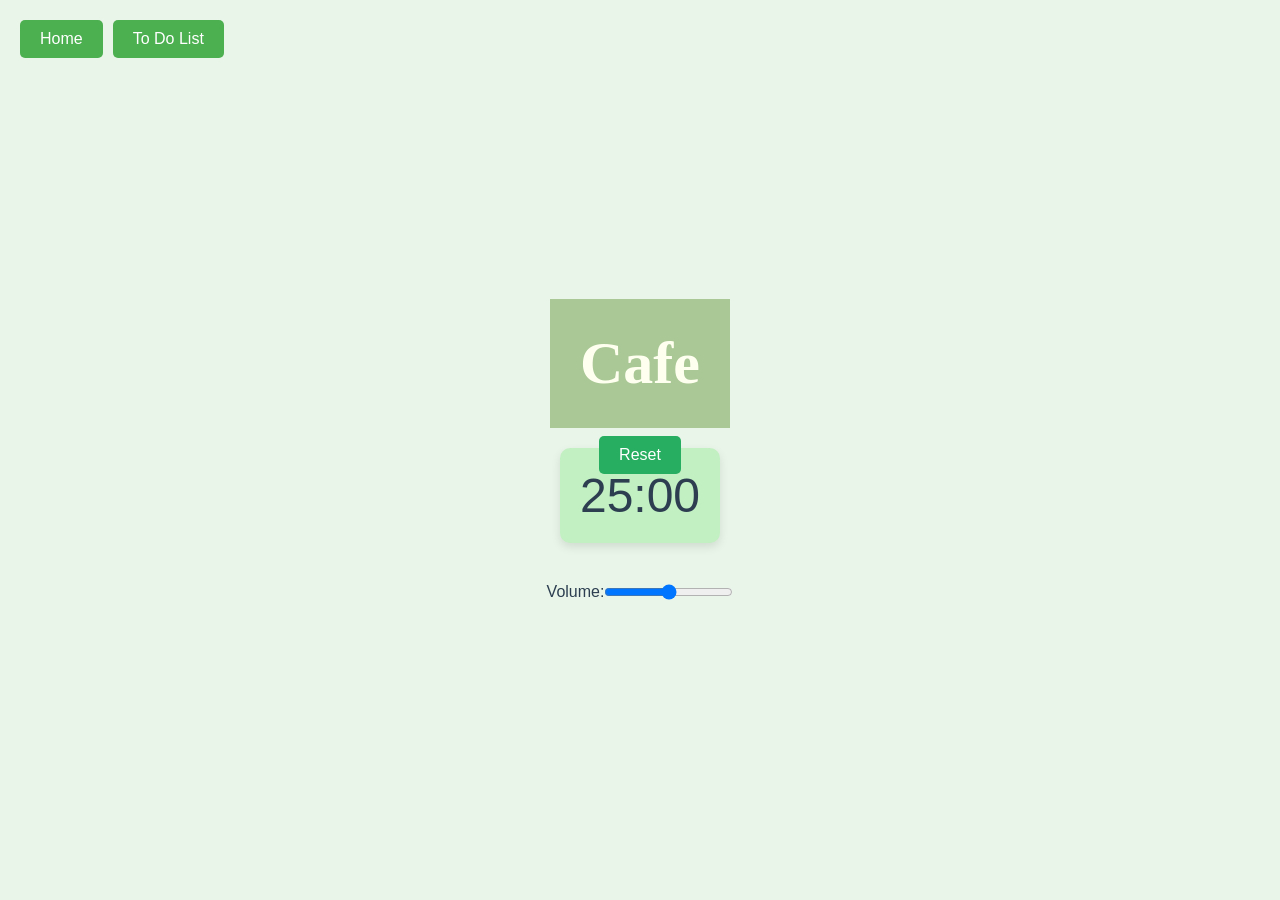
<file: pages/Cafe.html>
<html lang="ja"> 

<head>
  <meta charset="utf-8">
  <title>Study Buddy</title>
  <link rel="stylesheet" href="../style.css">
  <link rel="stylesheet" href="./style.css">
  <link rel="preconnect" href="https://fonts.gstatic.com">
  <link href="https://fonts.googleapis.com/css2?family=Pacifico&family=Satisfy&family=Stoke&family=Yellowtail&family=Geo&family=Oswald&family=Lobster&family=Cookie&family=Chewy&family=Limelight&family=Sacramento&family=Plaster&display=swap" rel="stylesheet">

</head>

<body>
  <div class="button-container">
    <a href="../index.html" class="button">Home</a>
    <a href="ToDo.html" class="button">To Do List</a>
  </div>


  <header>
    <h1 href="../index.html">Cafe</h1>
</header>

<div id="timer">25:00</div>
    <button id="start">Start</button>
    <button id="reset">Reset</button>
    <div class="controls">
        <div class="volume-control">
            <label for="volume">Volume:</label>
            <input type="range" id="volume" min="0" max="1" step="0.1" value="0.5">
        </div>
    </div>
    <audio id="background-music" loop>
        <source src="../audio/Music1.mp3" type="audio/mpeg">
    </audio>

    <script src="./timer.js"></script>




</body>
</html>
</file>
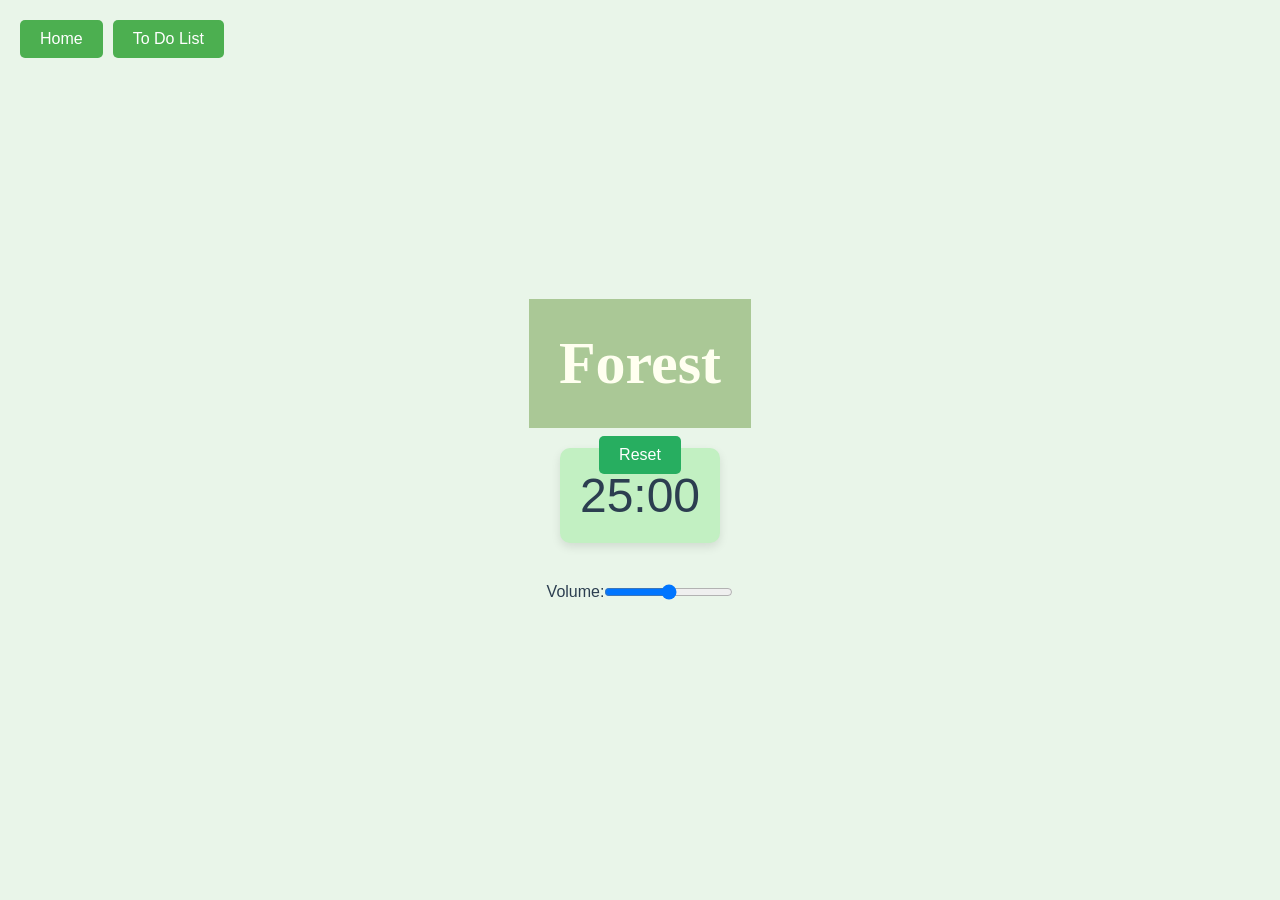
<file: pages/Forest.html>
<html lang="ja"> 

<head>
  <meta charset="utf-8">
  <title>Study Buddy</title>
  <link rel="stylesheet" href="../style.css">
  <link rel="stylesheet" href="./style.css">
  <link rel="preconnect" href="https://fonts.gstatic.com">
  <link href="https://fonts.googleapis.com/css2?family=Pacifico&family=Satisfy&family=Stoke&family=Yellowtail&family=Geo&family=Oswald&family=Lobster&family=Cookie&family=Chewy&family=Limelight&family=Sacramento&family=Plaster&display=swap" rel="stylesheet">

</head>

<body>
  <div class="button-container">
    <a href="../index.html" class="button">Home</a>
    <a href="ToDo.html" class="button">To Do List</a>
  </div>


  <header>
    <h1 href="../index.html">Forest</h1>
</header>

<div id="timer">25:00</div>
    <button id="start">Start</button>
    <button id="reset">Reset</button>
    <div class="controls">
        <div class="volume-control">
            <label for="volume">Volume:</label>
            <input type="range" id="volume" min="0" max="1" step="0.1" value="0.5">
        </div>
    </div>
    <audio id="background-music" loop>
        <source src="../audio/Music1.mp3" type="audio/mpeg">
    </audio>

    <script src="./timer.js"></script>




</body>
</html>
</file>
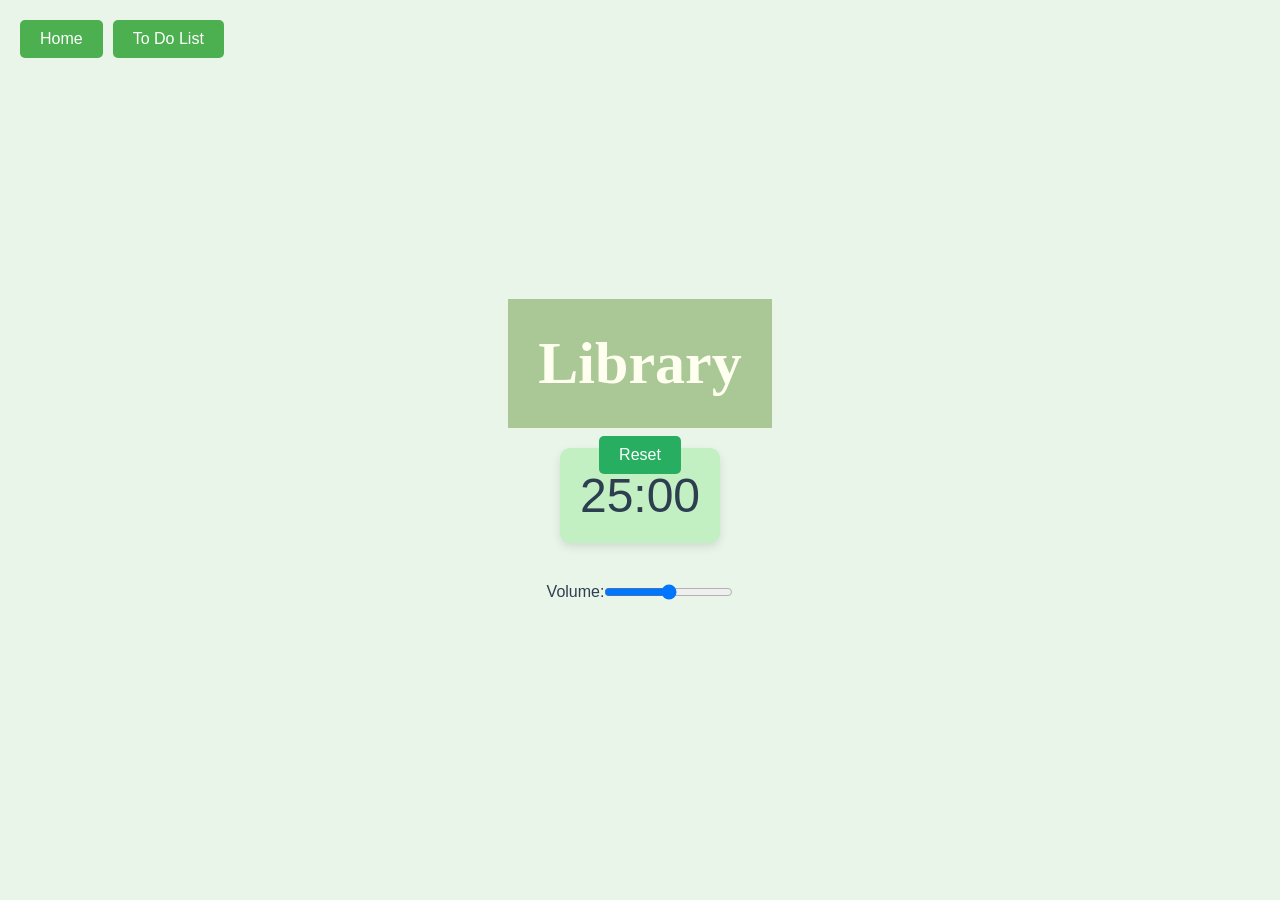
<file: pages/Library.html>
<html lang="ja"> 

<head>
  <meta charset="utf-8">
  <title>Study Buddy</title>
  <link rel="stylesheet" href="../style.css">
  <link rel="stylesheet" href="./style.css">
  <link rel="preconnect" href="https://fonts.gstatic.com">
  <link href="https://fonts.googleapis.com/css2?family=Pacifico&family=Satisfy&family=Stoke&family=Yellowtail&family=Geo&family=Oswald&family=Lobster&family=Cookie&family=Chewy&family=Limelight&family=Sacramento&family=Plaster&display=swap" rel="stylesheet">

</head>

<body>
  <div class="button-container">
    <a href="../index.html" class="button">Home</a>
    <a href="ToDo.html" class="button">To Do List</a>
  </div>


  <header>
    <h1 href="../index.html">Library</h1>
</header>

<div id="timer">25:00</div>
    <button id="start">Start</button>
    <button id="reset">Reset</button>
    <div class="controls">
        <div class="volume-control">
            <label for="volume">Volume:</label>
            <input type="range" id="volume" min="0" max="1" step="0.1" value="0.5">
        </div>
    </div>
    <audio id="background-music" loop>
        <source src="../audio/Music1.mp3" type="audio/mpeg">
    </audio>

    <script src="./timer.js"></script>




</body>
</html>
</file>
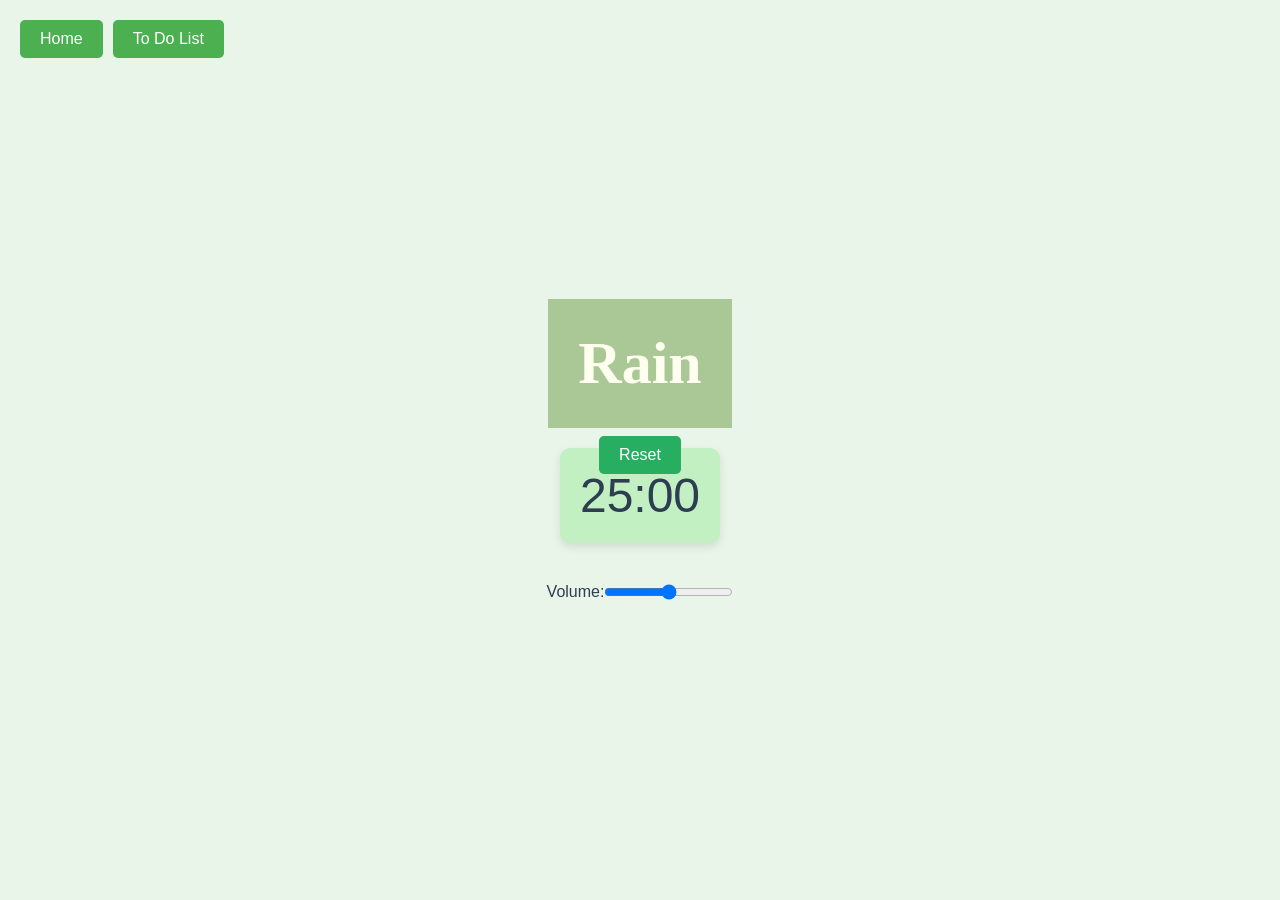
<file: pages/Rain.html>
<html lang="ja"> 

<head>
  <meta charset="utf-8">
  <title>Study Buddy</title>
  <link rel="stylesheet" href="../style.css">
  <link rel="stylesheet" href="./style.css">
  <link rel="preconnect" href="https://fonts.gstatic.com">
  <link href="https://fonts.googleapis.com/css2?family=Pacifico&family=Satisfy&family=Stoke&family=Yellowtail&family=Geo&family=Oswald&family=Lobster&family=Cookie&family=Chewy&family=Limelight&family=Sacramento&family=Plaster&display=swap" rel="stylesheet">

</head>

<body>
  <div class="button-container">
    <a href="../index.html" class="button">Home</a>
    <a href="ToDo.html" class="button">To Do List</a>
  </div>


  <header>
    <h1 href="../index.html">Rain</h1>
</header>

<div id="timer">25:00</div>
    <button id="start">Start</button>
    <button id="reset">Reset</button>
    <div class="controls">
        <div class="volume-control">
            <label for="volume">Volume:</label>
            <input type="range" id="volume" min="0" max="1" step="0.1" value="0.5">
        </div>
    </div>
    <audio id="background-music" loop>
        <source src="../audio/Music1.mp3" type="audio/mpeg">
    </audio>

    <script src="./timer.js"></script>




</body>
</html>
</file>
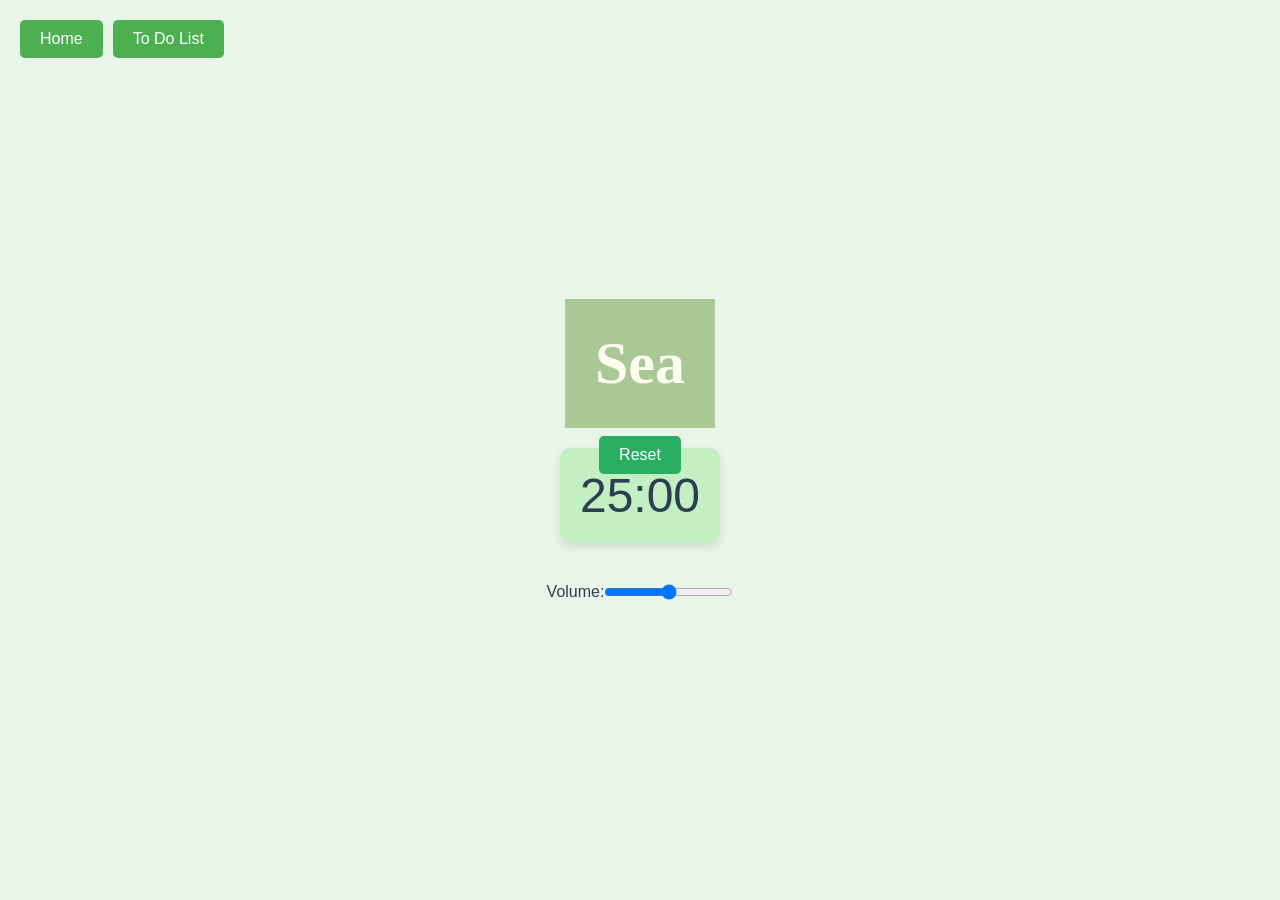
<file: pages/Sea.html>
<html lang="ja"> 

<head>
  <meta charset="utf-8">
  <title>Study Buddy</title>
  <link rel="stylesheet" href="../style.css">
  <link rel="stylesheet" href="./style.css">
  <link rel="preconnect" href="https://fonts.gstatic.com">
  <link href="https://fonts.googleapis.com/css2?family=Pacifico&family=Satisfy&family=Stoke&family=Yellowtail&family=Geo&family=Oswald&family=Lobster&family=Cookie&family=Chewy&family=Limelight&family=Sacramento&family=Plaster&display=swap" rel="stylesheet">

</head>

<body>
  <div class="button-container">
    <a href="../index.html" class="button">Home</a>
    <a href="ToDo.html" class="button">To Do List</a>
  </div>


  <header>
    <h1 href="../index.html">Sea</h1>
</header>

<div id="timer">25:00</div>
    <button id="start">Start</button>
    <button id="reset">Reset</button>
    <div class="controls">
        <div class="volume-control">
            <label for="volume">Volume:</label>
            <input type="range" id="volume" min="0" max="1" step="0.1" value="0.5">
        </div>
    </div>
    <audio id="background-music" loop>
        <source src="../audio/Music1.mp3" type="audio/mpeg">
    </audio>

    <script src="./timer.js"></script>




</body>
</html>
</file>
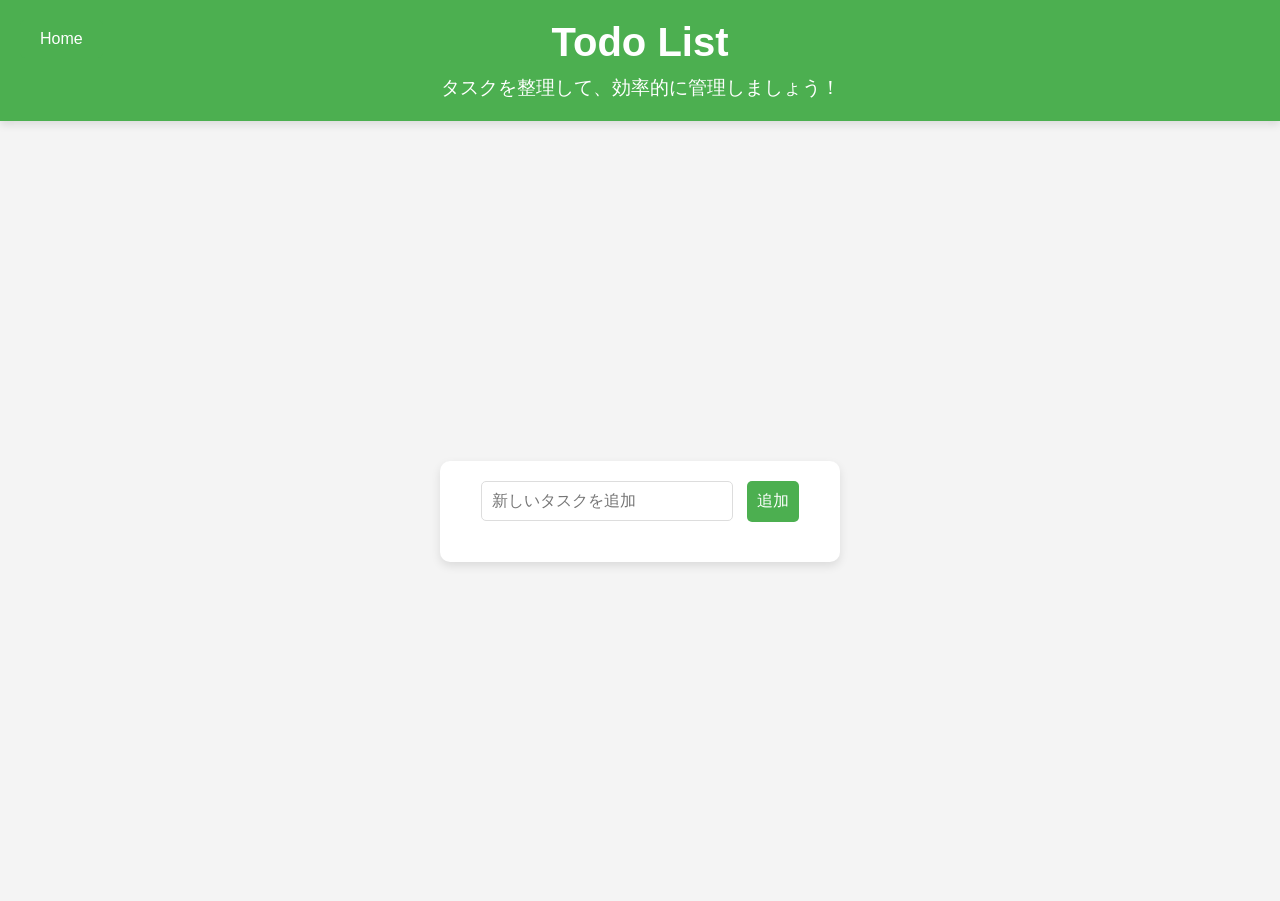
<file: pages/ToDo.html>
<!DOCTYPE html>
<html lang="ja">
<head>
    <meta charset="UTF-8">
    <meta name="viewport" content="width=device-width, initial-scale=1.0">
    <title>Todo List</title>
    <link rel="stylesheet" href="todo.css">
</head>
<body>
    <header>
        <h1>Todo List</h1>
        <p>タスクを整理して、効率的に管理しましょう！</p>
    </header>

    <div class="button-container">
        <a href="../index.html" class="button">Home</a>
      </div>

    <main>
        <div class="todo-container">
            <input type="text" id="todoInput" placeholder="新しいタスクを追加">
            <button onclick="addTodo()">追加</button>
            <ul id="todoList"></ul>
        </div>
    </main>

    <button id="scrollTopBtn" title="Go to top">↑</button>

    <script src="todo.js"></script>
</body>
</html>
</file>
<file: style.css>
/* ===== 全体のスタイル ===== */
  
  /* ===== ヘッダーのスタイル ===== */
  /* ヘッダー */
  header {
    /* 背景の色 */
    background-color: 	#aac896;
    /* 背景の画像 */
    /* 背景の画像を枠いっぱいに広げる */
    background-size: cover;
    /* 内がわの余白 */
    padding: 30px;
    
  }
  
    

  /* h1見出し */
  h1 {
    /* 文字の大きさ */
    font-size: 60px;
    /* 文字の種類 */
    font-family: 'Times New Roman', Times, serif;
    /* 文字の色 */
    color: ivory;
    /* 文字の整列 */
    text-align: center;
  }
  
  
  
  /* ===== お店紹介のスタイル ===== */
  /* セクション */
  section {
    /* 背景の色 */
    background-color: ivory;
    /* 内がわの余白 */
    padding: 30px;
    /* 文字の整列 */
    text-align: left;
  }
  
  /* h2見出し */
  h2 {
    background-color: 	#aac896;
    background-size: cover;
    /* 文字の色 */
    color: ivory;
    /* 文字の大きさ */
    font-size: 20px;
    /* 下がわの余白 */
    margin-top: 10px;
    text-align:center;
  }
  
  /* レイアウト用の箱 */
  div {
    /* レイアウトのルール */
    display: flex;
  }
  
 
  
  /* 段落 */
  p {
    /* 文字の行間 */
    line-height: 180%;
    /* 左がわの余白 */
    margin-left: 20px;
  }
  
  
  /* ===== メニューのスタイル ===== */
  /* メニューのセクション */
  section.menu {
    /* 背景の画像 */
    background-image: url(wood.jpg);
  }
  
  /* メニューのh2見出し */
  h2.menu-title {
    /* 文字の色 */
    color: white;
  }
  
  /* メニュー表 */
  table {
    /* 横幅 */
    width: 100%;
    /* 下がわの余白 */
    margin-bottom: 20px;
    /* 枠線の設定 */
    border-collapse: collapse;
    /* 背景の色 */
    background-color: ivory;
  }
  
  /* メニュー表のセル */
  td {
    /* 枠線 */
    border: 1px solid black;
    /* 内がわの余白 */
    padding: 10px;
  }
  
  /* メニュー表の見出しセル */
  th {
    /* 枠線 */
    border: 1px solid black;
    /* 内がわの余白 */
    padding: 10px;
    /* 背景の色 */
    background-color: gold;
  }

  
 
  /* ===== フッターのスタイル ===== */
  /* フッター */
  footer {
    /* 文字の色 */
    color: #aac896;
    /* 背景の色 */
    background-color: ivory;
    /* 文字の整列 */
    text-align: center;
    /* 内がわの余白 */
    padding: 10px;
  }
  
  .audio-player {
    width: 400px;
    margin: 20px;
}

.controls {
    display: flex;
    justify-content:space-evenly;
    align-items:center;
    margin-top: 10px;
}

.progress {
    height: 15px;
    background-color: #ccc;
    margin-top: 15px;
}

.progress-bar {
    width: 0;
    height: 100%;
    background-color: #4caf50;
}

#current-time, #total-time {
    float: left;
    width: 15%;
    color:white;
    font: bold;
}
* {
  box-sizing: border-box;
  margin: 0;
  padding: 0;
}

body {
  font-family: Arial, sans-serif;
}

.slider-container {
  position: relative;
  width: 100%;
  overflow: hidden;
}

.slider-wrapper {
  display: flex;
  width: 100%;
  overflow: hidden;
}

.slider {
  display: flex;
  transition: transform 0.5s ease;
  will-change: transform;
}

.slide {
  min-width: calc(100% / 3); /* 3 slides visible at a time */
  display: flex;
  flex-direction: column;
  align-items: center;
  justify-content: center;
  background-color: #4CAF50; /* Green background */
  color: white;
  padding: 20px;
}

.slide img {
  max-width: 100%;
  border-radius: 8px;
  cursor: pointer; /* Indicates clickable image */
}

.description {
  margin-top: 10px;
  text-align: center;
}

button {
  position: absolute;
  top: 50%;
  transform: translateY(-50%);
  background-color: rgba(255, 255, 255, 0.8);
  border: none;
  border-radius: 5px;
  cursor: pointer;
  padding: 10px;
  font-size: 18px;
  z-index: 1;
}

button.prev {
  left: 10px;
}

button.next {
  right: 10px;
}

button:hover {
  background-color: rgba(255, 255, 255, 1);
}


.home-button {
  position: fixed; 
  top: 20px; 
  left: 20px; 
  background-color: #4CAF50; 
  padding: 10px 20px; 
  border-radius: 5px; 
}

.home-button a {
  text-decoration: none; 
  color: white; 
  font-size: 16px;
}

.home-button a:hover {
  background-color: #45a049;
  color: #fff;
  transition: 0.3s;
}


section {
  margin: 40px auto;
  max-width: 1200px;
  padding: 20px;
  background-color: white;
  border-radius: 10px;
  box-shadow: 0 4px 10px rgba(0, 0, 0, 0.1);
}

.introduction {
  text-align: center;
  font-size: 1.2em;
  color: #555;
}

.features h2, .call-to-action h2 {
  font-size: 2em;
  margin-bottom: 20px;
  text-align: center;
  color: #333;
}

.feature {
  margin-bottom: 20px;
}

.feature h3 {
  font-size: 1.5em;
  color: #4CAF50;
  margin-bottom: 10px;
}

.feature p {
  font-size: 1.1em;
  color: #555;
  line-height: 1.8;
}


.highlight {
  transition: background-color 5s ease, transform 5s ease;
}

.animate-highlight {
  background-color: yellow; 
  transform: scale(1.1); 
}


#scrollTopBtn {
  position: fixed;
  bottom: 20px;  
  right: 20px;  
  z-index: 99;
  font-size: 24px; 
  background-color: #4CAF50; 
  color: white; 
  border: none; 
  outline: none; 
  width: 50px;
  height: 50px;
  border-radius: 50%; 
  cursor: pointer; 
  box-shadow: 0 4px 8px rgba(0, 0, 0, 0.2);
  display: none; 
}

#scrollTopBtn:hover {
  background-color: #45a049;
}


@media (max-width: 768px) {
  header h1 {
      font-size: 2em;
  }

  section {
      padding: 15px;
  }

  .introduction {
      font-size: 1em;
  }

  .feature h3 {
      font-size: 1.3em;
  }
}

        

        
        ::-webkit-scrollbar {
          width: 12px; 
          background-color: transparent; 
          position: absolute;
          left: 0;
      }


      ::-webkit-scrollbar-thumb {
          background-color: #4CAF50; 
          border-radius: 6px;
      }


      ::-webkit-scrollbar-thumb:hover {
          background-color: #45a049;
      }

      
      ::-webkit-scrollbar-track {
          background-color: rgba(0, 0, 0, 0.1); 
      }

      .button-container {
        position: fixed; 
        top: 20px; 
        left: 20px; 
        display: flex; 
        gap: 10px;
    }

    
    .button {
        background-color: #4CAF50;
        padding: 10px 20px; 
        border-radius: 5px; 
        color: white; 
        text-decoration: none;
        font-size: 16px; 
        transition: background-color 0.3s; 
    }

    
    .button:hover {
        background-color: #45a049;
    }
</file>
<file: pages/style.css>
body {
    background-color: #e9f5e9;
    color: #2c3e50;
    font-family: Arial, sans-serif;
    display: flex;
    flex-direction: column;
    align-items: center;
    justify-content: center;
    height: 100vh;
    margin: 0;
}

header {
    /* 背景の色 */
    background-color: 	#aac896;
    /* 背景の画像 */
    /* 背景の画像を枠いっぱいに広げる */
    background-size: cover;
    /* 内がわの余白 */
    padding: 30px;
    
  }
h1 {
    /* 文字の大きさ */
    font-size: 60px;
    /* 文字の種類 */
    font-family: 'Times New Roman', Times, serif;
    /* 文字の色 */
    color: ivory;
    /* 文字の整列 */
    text-align: center;
  }
#timer {
    font-size: 48px;
    margin: 20px 0;
    background-color: #c2f0c2;
    border-radius: 10px;
    padding: 20px;
    box-shadow: 0 4px 10px rgba(0, 0, 0, 0.1);
}
button {
    padding: 10px 20px;
    margin: 5px;
    border: none;
    border-radius: 5px;
    background-color: #27ae60;
    color: white;
    font-size: 16px;
    cursor: pointer;
    transition: background-color 0.3s;
}
button:hover {
    background-color: #219150;
}
.controls {
    margin-top: 20px;
}
.volume-control {
    display: flex;
    align-items: center;
}
</file>
<file: pages/todo.css>
* {
    margin: 0;
    padding: 0;
    box-sizing: border-box;
}

body {
    font-family: 'Arial', sans-serif;
    background-color: #f4f4f4;
    color: #333;
}

header {
    background-color: #4CAF50;
    color: white;
    padding: 20px 0;
    text-align: center;
    box-shadow: 0 4px 8px rgba(0, 0, 0, 0.1);
}

header h1 {
    font-size: 2.5em;
}

header p {
    font-size: 1.2em;
    margin-top: 10px;
}

main {
    display: flex;
    justify-content: center;
    align-items: center;
    height: calc(100vh - 120px);
}

.todo-container {
    background-color: white;
    padding: 20px;
    border-radius: 10px;
    box-shadow: 0 4px 10px rgba(0, 0, 0, 0.1);
    width: 100%;
    max-width: 400px;
    text-align: center;
}

input[type="text"] {
    width: 70%;
    padding: 10px;
    border: 1px solid #ddd;
    border-radius: 5px;
    font-size: 1em;
}

button {
    padding: 10px;
    background-color: #4CAF50;
    color: white;
    border: none;
    border-radius: 5px;
    cursor: pointer;
    margin-left: 10px;
    font-size: 1em;
    transition: background-color 0.3s;
}

button:hover {
    background-color: #45a049;
}

ul {
    list-style: none;
    padding: 0;
    margin-top: 20px;
}

li {
    display: flex;
    justify-content: space-between;
    align-items: center;
    padding: 10px;
    margin: 5px 0;
    background-color: #f9f9f9;
    border: 1px solid #ddd;
    border-radius: 5px;
}

.delete {
    color: red;
    cursor: pointer;
    margin-left: 10px;
}

.delete:hover {
    color: darkred;
}

#scrollTopBtn {
    position: fixed;
    bottom: 20px;
    right: 20px;
    z-index: 99;
    font-size: 24px;
    background-color: #4CAF50;
    color: white;
    border: none;
    outline: none;
    width: 50px;
    height: 50px;
    border-radius: 50%;
    cursor: pointer;
    box-shadow: 0 4px 8px rgba(0, 0, 0, 0.2);
    display: none;
}

#scrollTopBtn:hover {
    background-color: #45a049;
}

@media (max-width: 768px) {
    header h1 {
        font-size: 2em;
    }

    .todo-container {
        padding: 15px;
    }

    input[type="text"] {
        width: 60%;
    }
}

.button-container {
    position: fixed; 
    top: 20px; 
    left: 20px; 
    display: flex; 
    gap: 10px;
}


.button {
    background-color: #4CAF50;
    padding: 10px 20px; 
    border-radius: 5px; 
    color: white; 
    text-decoration: none;
    font-size: 16px; 
    transition: background-color 0.3s; 
}


.button:hover {
    background-color: #45a049;
}
</file>
